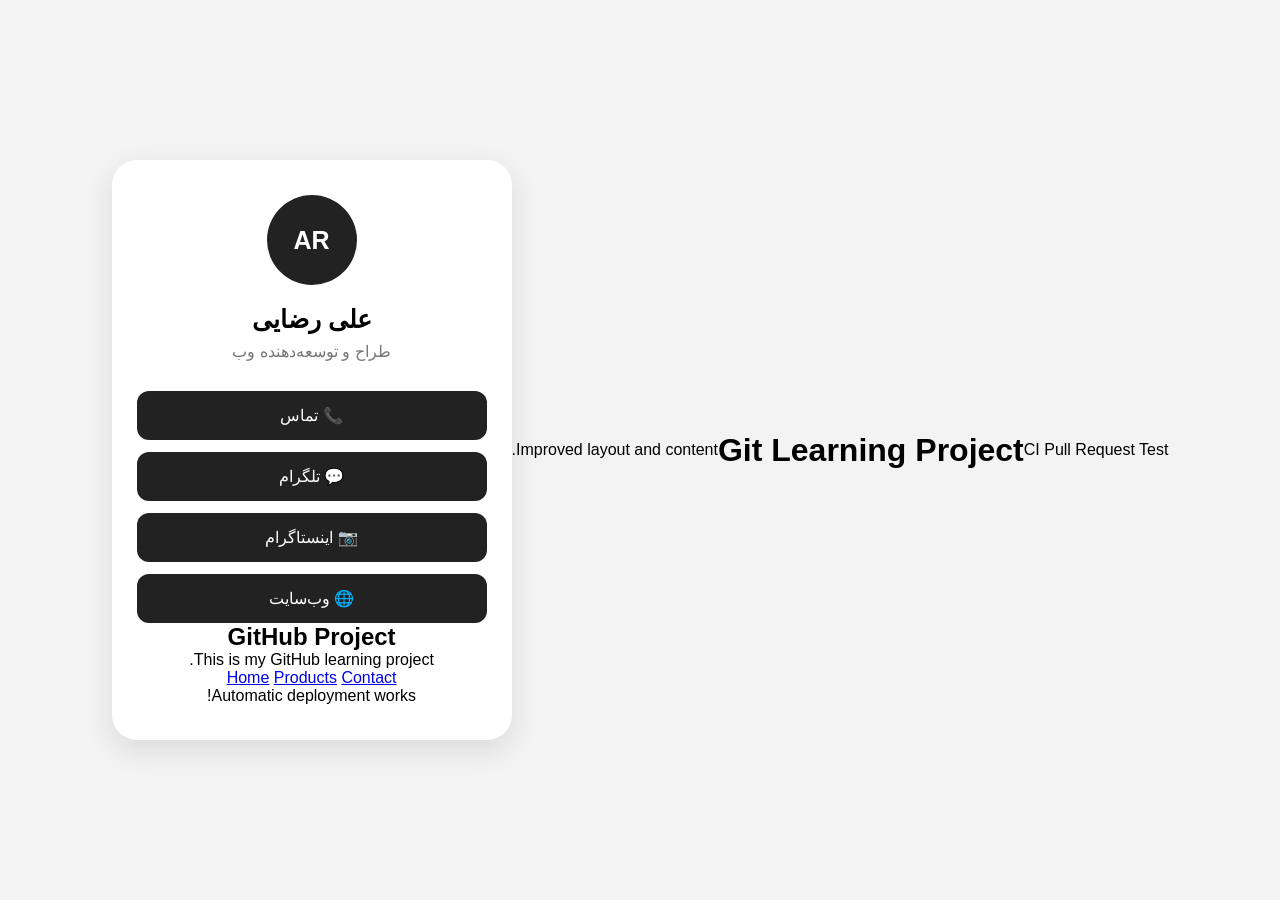
<file: index.html>
<!doctype html>
<html lang="fa" dir="rtl">
  <head>
    <meta charset="UTF-8" />
    <meta name="viewport" content="width=device-width, initial-scale=1.0" />
    <title>کارت ویزیت دیجیتال</title>
    <link rel="stylesheet" href="style.css" />
  </head>

  <body>
    <p>CI Pull Request Test</p>
    <h1>Git Learning Project</h1>
    <p>Improved layout and content.</p>
    <div class="card">
      <div class="profile">
        <div class="avatar">AR</div>

        <h1>علی رضایی</h1>
        <p>طراح و توسعه‌دهنده وب</p>
      </div>

      <div class="buttons">
        <a href="tel:09385398410"> 📞 تماس </a>

        <a href="https://wa.me/989123456789"> 💬 تلگرام </a>

        <a href="https://instagram.com/example"> 📷 اینستاگرام </a>

        <a href="https://example.com"> 🌐 وب‌سایت </a>
      </div>
      <h2>GitHub Project</h2>
      <p>This is my GitHub learning project.</p>
      <nav>
        <a href="#">Home</a>
        <a href="#">Products</a>
        <a href="#">Contact</a>
      </nav>
      <p>Automatic deployment works!</p>
    </div>
  </body>
</html>
</file>
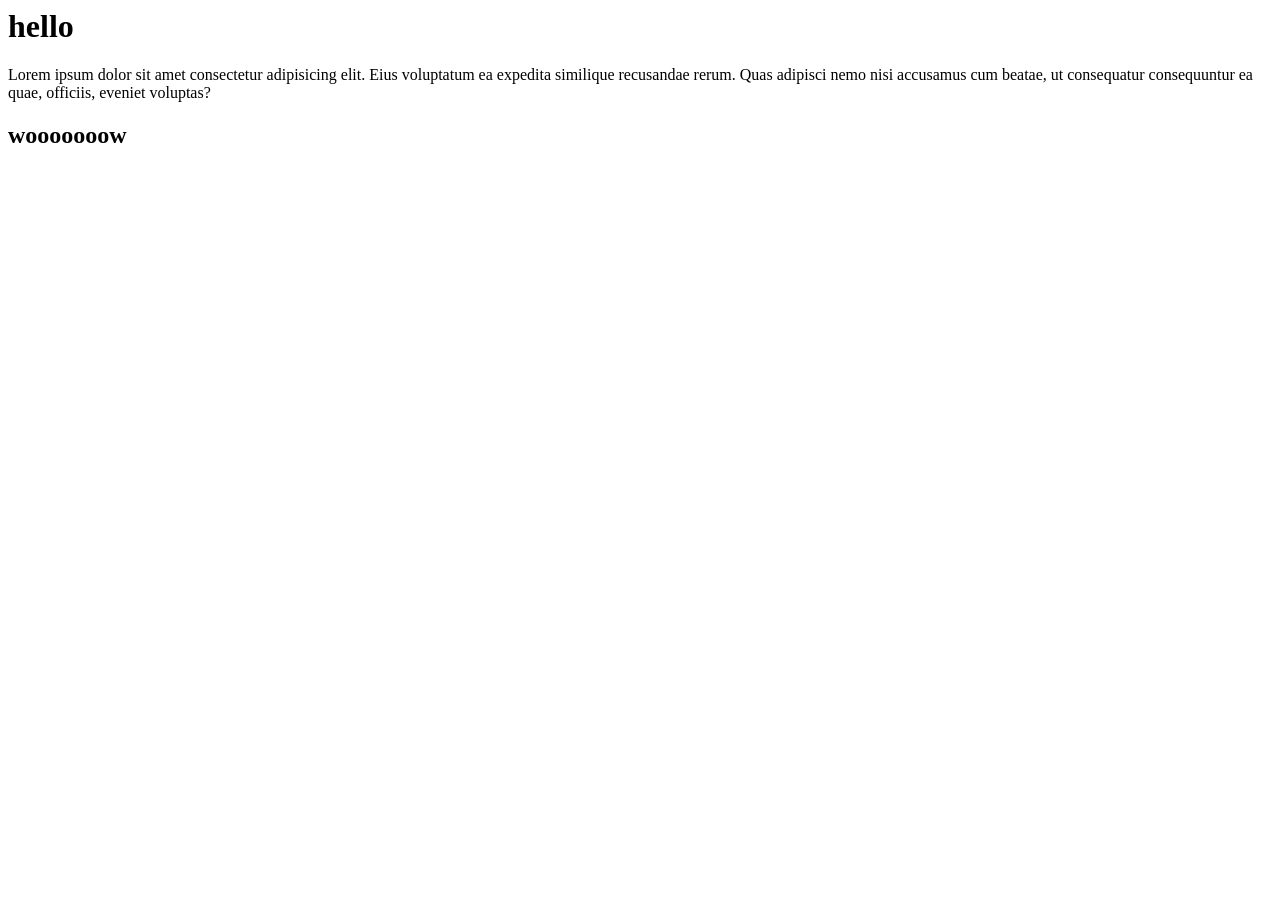
<file: git.html>
<html>
  <head></head>
  <body>
    <h1>hello</h1>
    <p>
      Lorem ipsum dolor sit amet consectetur adipisicing elit. Eius voluptatum
      ea expedita similique recusandae rerum. Quas adipisci nemo nisi accusamus
      cum beatae, ut consequatur consequuntur ea quae, officiis, eveniet
      voluptas?
    </p>
    <h2>wooooooow</h2>
  </body>
</html>
</file>
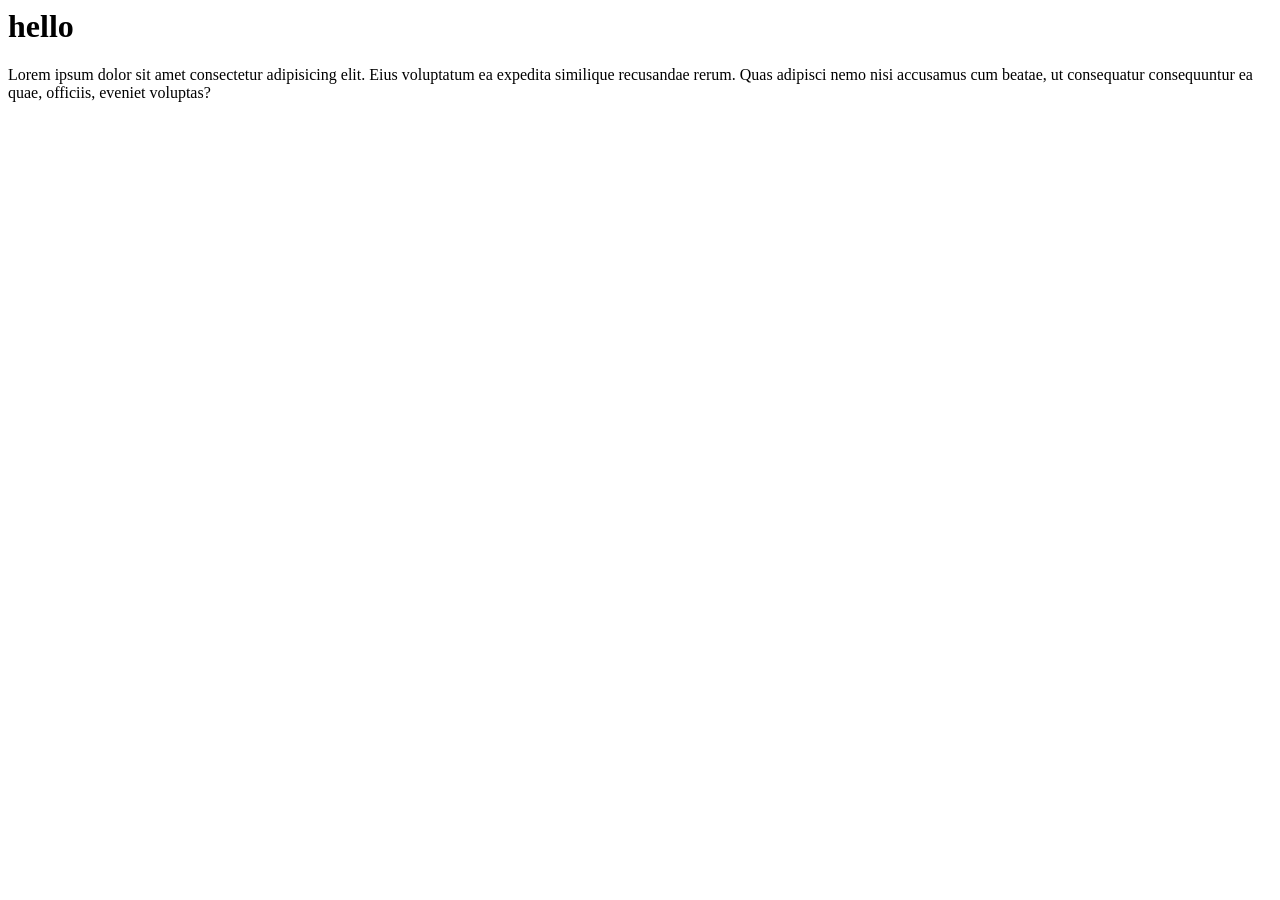
<file: git2.html>
<html>
  <head></head>
  <body>
    <h1>hello</h1>
    <p>
      Lorem ipsum dolor sit amet consectetur adipisicing elit. Eius voluptatum
      ea expedita similique recusandae rerum. Quas adipisci nemo nisi accusamus
      cum beatae, ut consequatur consequuntur ea quae, officiis, eveniet
      voluptas?
    </p>
  </body>
</html>
</file>
<file: style.css>
* {
  box-sizing: border-box;
  margin: 0;
  padding: 0;
}

body {
  font-family: Arial, sans-serif;
  background: #f3f3f3;
  min-height: 100vh;

  display: flex;
  justify-content: center;
  align-items: center;

  padding: 20px;
}

.card {
  width: 100%;
  max-width: 400px;
  background: white;
  border-radius: 25px;
  padding: 35px 25px;
  text-align: center;
  box-shadow: 0 10px 30px rgba(0, 0, 0, 0.1);
}

.avatar {
  width: 90px;
  height: 90px;
  margin: auto;
  border-radius: 50%;

  display: flex;
  align-items: center;
  justify-content: center;

  background: #222;
  color: white;
  font-size: 25px;
  font-weight: bold;
}

.profile h1 {
  margin-top: 20px;
  font-size: 25px;
}

.profile p {
  margin-top: 8px;
  color: #777;
}

.buttons {
  margin-top: 30px;
}

.buttons a {
  display: block;
  text-decoration: none;

  background: #222;
  color: white;

  padding: 15px;
  margin-top: 12px;

  border-radius: 12px;
}
</file>
